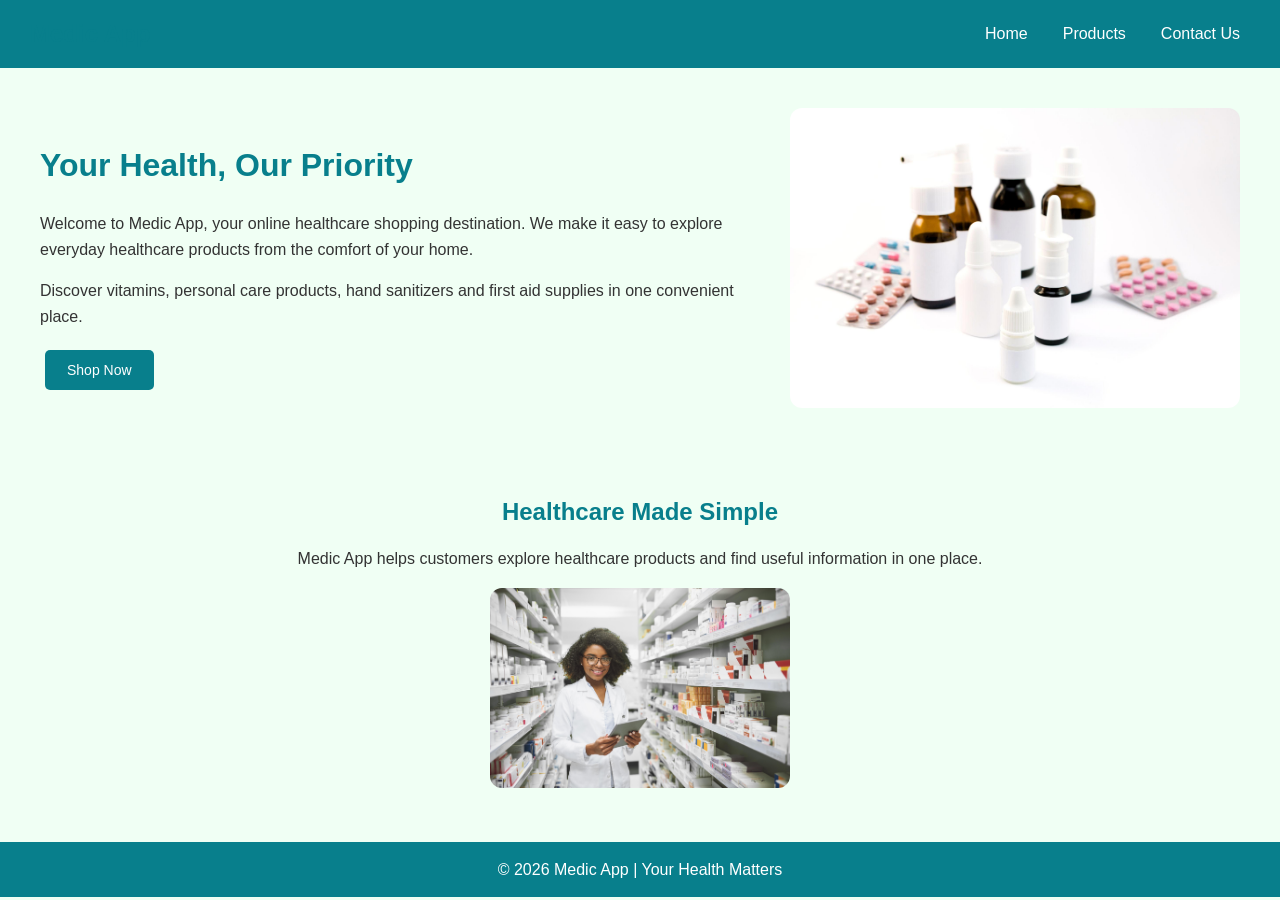
<file: index.html>
<!DOCTYPE html>
<html>
<head>
    <title>Medic App - Home</title>
    <link rel="stylesheet" href="style.css">
</head>

<body>
    <!-- Name: Tareq Hasan | ID: 2411587 -->

    <header>
        <h2>Medic App</h2>

        <nav>
            <a href="index.html">Home</a>
            <a href="products.html">Products</a>
            <a href="contact.html">Contact Us</a>
        </nav>
    </header>

    <section class="home">
        <div>
            <h1>Your Health, Our Priority</h1>

            <p>Welcome to Medic App, your online healthcare shopping destination. We make it easy to explore everyday healthcare products from the comfort of your home.</p>

            <p>Discover vitamins, personal care products, hand sanitizers and first aid supplies in one convenient place.</p>

            <button onclick="shopNow()">Shop Now</button>
        </div>

        <img src="images/medicine.jpg" alt="Healthcare products">
    </section>

    <section class="about">
        <h2>Healthcare Made Simple</h2>
        <p>Medic App helps customers explore healthcare products and find useful information in one place.</p>

        <img src="images/healthcare.jpg" alt="Healthcare and wellness">
    </section>

    <footer>
        <p>© 2026 Medic App | Your Health Matters</p>
    </footer>

    <script src="script.js"></script>
</body>
</html>
</file>
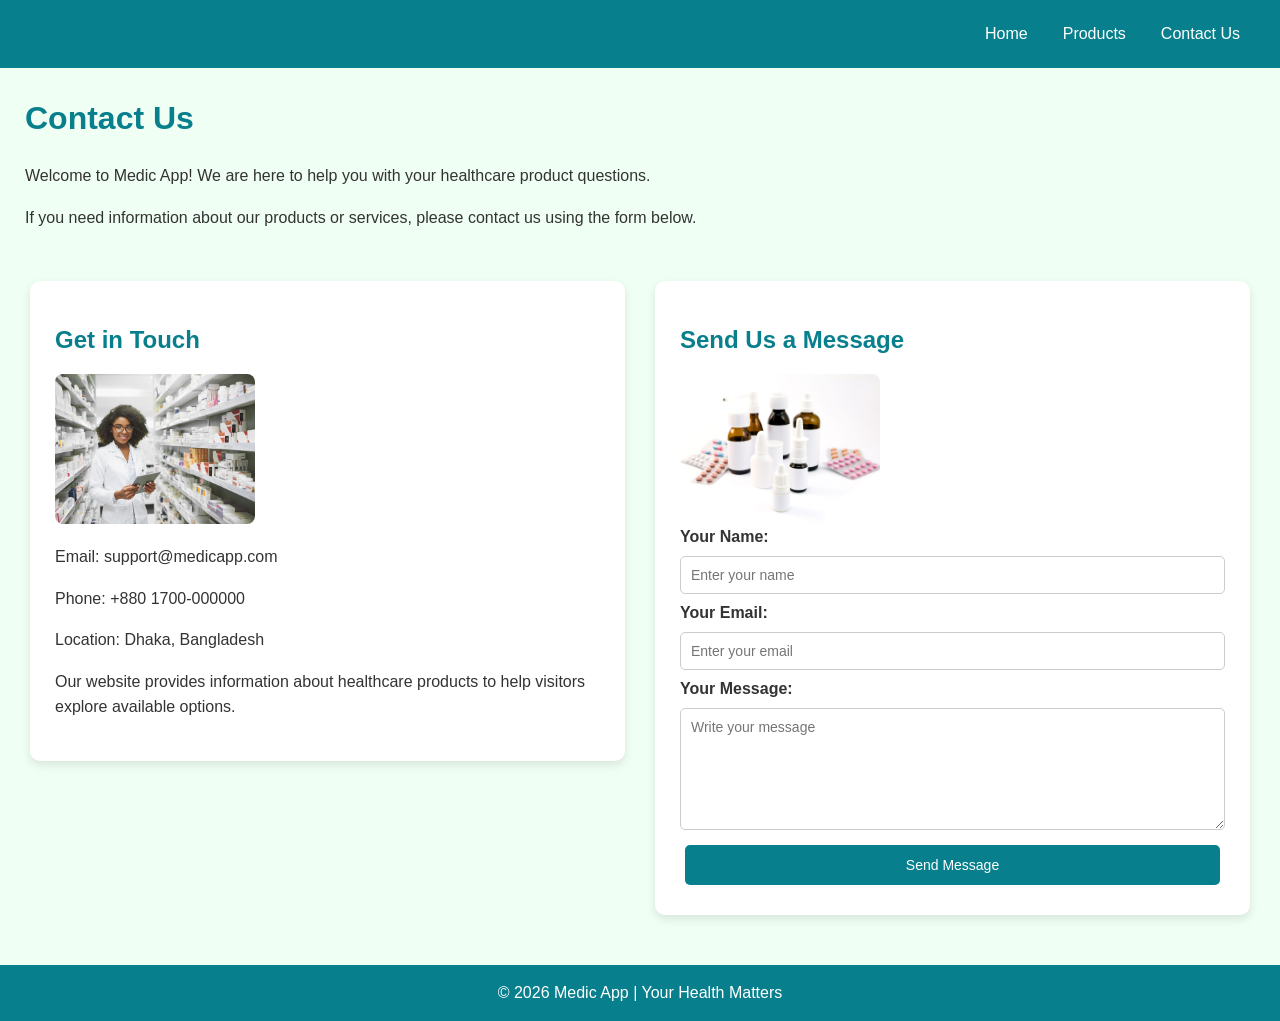
<file: contact.html>
<!DOCTYPE html>
<html lang="en">
<head>
    <meta charset="UTF-8">
    <meta name="viewport" content="width=device-width, initial-scale=1.0">
    <title>Medic App - Contact Us</title>
    <link rel="stylesheet" href="style.css">
</head>
<body>
    <!-- Name: Tareq Hasan | ID: 2411587 -->

    <header>
        <h2>Medic App</h2>

        <nav>
            <a href="index.html">Home</a>
            <a href="products.html">Products</a>
            <a href="contact.html">Contact Us</a>
        </nav>
    </header>

    <section class="page-heading">
        <h1>Contact Us</h1>

        <p>
            Welcome to Medic App! We are here to help you with
            your healthcare product questions.
        </p>

        <p>
            If you need information about our products or services,
            please contact us using the form below.
        </p>
    </section>

    <section class="contact-container">

        <div class="contact-info">
            <h2>Get in Touch</h2>

            <img src="images/healthcare.jpg" alt="Healthcare professional">

            <p>Email: support@medicapp.com</p>
            <p>Phone: +880 1700-000000</p>
            <p>Location: Dhaka, Bangladesh</p>

            <p>
                Our website provides information about healthcare products
                to help visitors explore available options.
            </p>
        </div>

        <div class="contact-form">
            <h2>Send Us a Message</h2>

            <img src="images/medicine.jpg" alt="Healthcare products">

            <form onsubmit="sendMessage(event)">

                <label for="name">Your Name:</label>
                <input
                    type="text"
                    id="name"
                    placeholder="Enter your name"
                    required
                >

                <label for="email">Your Email:</label>
                <input
                    type="email"
                    id="email"
                    placeholder="Enter your email"
                    required
                >

                <label for="message">Your Message:</label>
                <textarea
                    id="message"
                    placeholder="Write your message"
                    required
                ></textarea>

                <button type="submit">Send Message</button>

            </form>
        </div>

    </section>

    <footer>
        <p>© 2026 Medic App | Your Health Matters</p>
    </footer>

    <script src="script.js"></script>
</body>
</html>
</file>
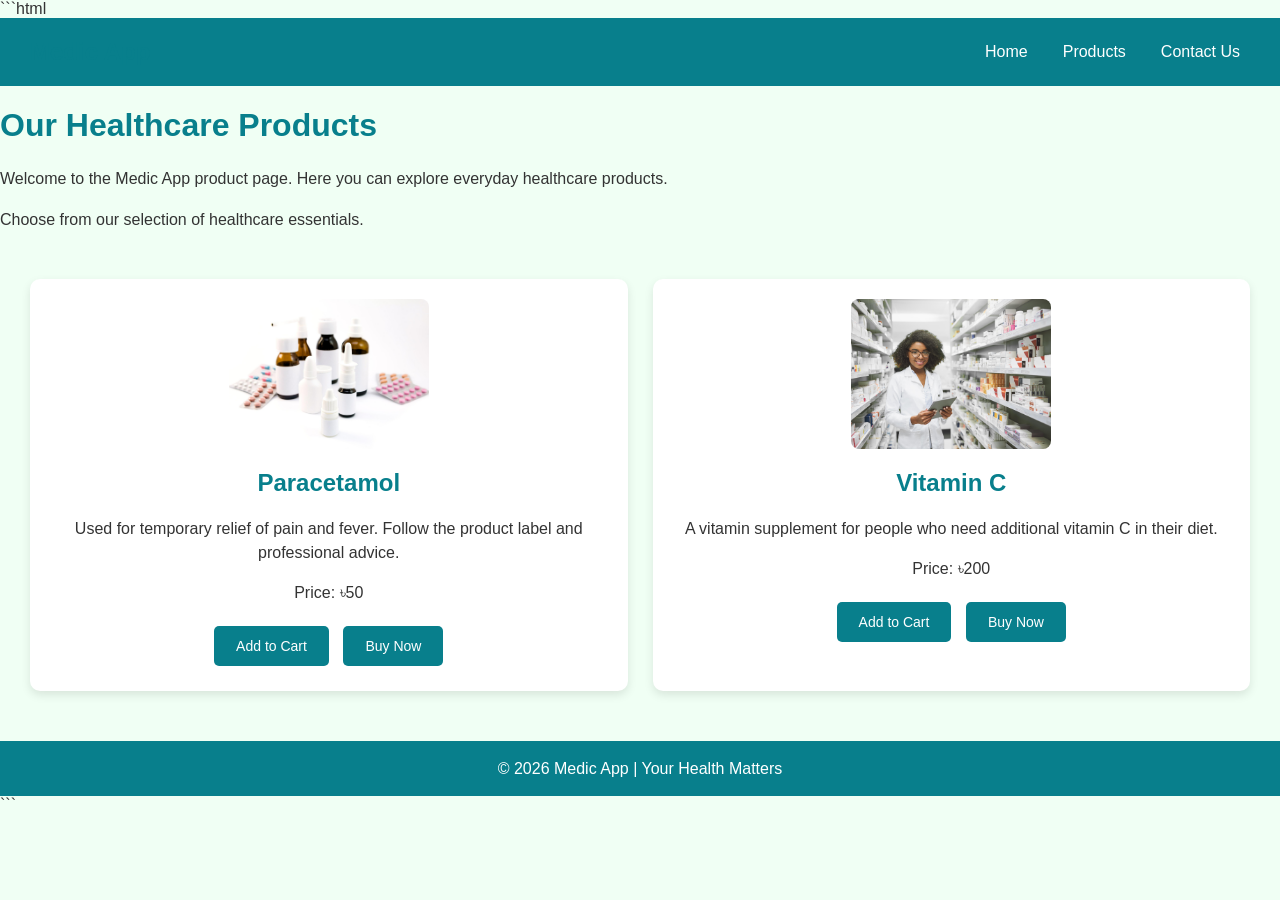
<file: products.html>
```html
<!DOCTYPE html>
<html>
<head>
    <title>Medic App - Products</title>
    <link rel="stylesheet" href="style.css">
</head>
<body>
    <!-- Name: Tareq Hasan | ID: 2411587 -->

    <header>
        <h2>Medic App</h2>

        <nav>
            <a href="index.html">Home</a>
            <a href="products.html">Products</a>
            <a href="contact.html">Contact Us</a>
        </nav>
    </header>

    <h1>Our Healthcare Products</h1>

    <p>Welcome to the Medic App product page. Here you can explore everyday healthcare products.</p>

    <p>Choose from our selection of healthcare essentials.</p>

    <section class="products">

        <div class="product-card">
            <img src="images/medicine.jpg" alt="Paracetamol medicine">
            <h2>Paracetamol</h2>
            <p>Used for temporary relief of pain and fever. Follow the product label and professional advice.</p>
            <p>Price: ৳50</p>
            <button onclick="addToCart('Paracetamol')">Add to Cart</button>
            <button onclick="buyNow('Paracetamol')">Buy Now</button>
        </div>

        <div class="product-card">
            <img src="images/healthcare.jpg" alt="Vitamin C healthcare product">
            <h2>Vitamin C</h2>
            <p>A vitamin supplement for people who need additional vitamin C in their diet.</p>
            <p>Price: ৳200</p>
            <button onclick="addToCart('Vitamin C')">Add to Cart</button>
            <button onclick="buyNow('Vitamin C')">Buy Now</button>
        </div>

    </section>

    <footer>
        <p>© 2026 Medic App | Your Health Matters</p>
    </footer>

    <script src="script.js"></script>
</body>
</html>
```
</file>
<file: style.css>
/* General page design */

body {
    font-family: Arial, sans-serif;
    background-color: #f0fff4;
    margin: 0;
    color: #333;
}

/* Header */

header {
    background-color: #087f8c;
    color: white;
    padding: 15px 30px;
    display: flex;
    justify-content: space-between;
    align-items: center;
}

header h2 {
    margin: 0;
}

/* Navigation bar */

nav {
    display: flex;
    gap: 15px;
}

nav a {
    color: white;
    text-decoration: none;
    padding: 10px;
    border-radius: 5px;
}

nav a:hover {
    background-color: #b7efc5;
    color: #087f8c;
}

/* Headings and paragraphs */

h1 {
    color: #087f8c;
    font-size: 32px;
}

h2 {
    color: #087f8c;
}

p {
    line-height: 1.6;
}

/* Home page - Flexbox */

.home {
    display: flex;
    align-items: center;
    justify-content: space-around;
    gap: 40px;
    padding: 40px;
}

.home-content {
    flex: 1;
}

.home-content h1 {
    font-size: 38px;
}

.home-content p {
    font-size: 16px;
}

.home img {
    width: 40%;
    max-width: 450px;
    border-radius: 12px;
}

/* About section */

.about {
    text-align: center;
    padding: 30px;
}

.about img {
    width: 300px;
    max-width: 90%;
    height: 200px;
    object-fit: cover;
    border-radius: 12px;
}

/* Page headings */

.page-heading {
    padding: 5px 25px;
}

/* Products page - CSS Grid */

.products {
    display: grid;
    grid-template-columns: repeat(2, minmax(0, 1fr));
    gap: 25px;
    padding: 30px;
}

.product-card {
    background-color: white;
    padding: 20px;
    text-align: center;
    border-radius: 10px;
    box-shadow: 0 4px 10px rgba(0, 0, 0, 0.1);
}

.product-card img {
    width: 200px;
    max-width: 100%;
    height: 150px;
    object-fit: cover;
    border-radius: 8px;
}

.product-card h2 {
    color: #087f8c;
}

.product-card p {
    line-height: 1.5;
}

.price {
    font-weight: bold;
}

/* Buttons */

button {
    background-color: #087f8c;
    color: white;
    padding: 12px 22px;
    border: none;
    border-radius: 5px;
    cursor: pointer;
    margin: 5px;
    font-size: 14px;
}

button:hover {
    background-color: #05616b;
}

/* Contact page - Flexbox */

.contact-container {
    display: flex;
    justify-content: space-around;
    align-items: flex-start;
    gap: 30px;
    padding: 30px;
}

.contact-info,
.contact-form {
    flex: 1;
    min-width: 0;
    background-color: white;
    padding: 25px;
    border-radius: 10px;
    box-shadow: 0 4px 10px rgba(0, 0, 0, 0.1);
}

.contact-container img {
    width: 200px;
    max-width: 100%;
    height: 150px;
    object-fit: cover;
    border-radius: 8px;
}

/* Contact form */

.contact-form form {
    display: flex;
    flex-direction: column;
    gap: 10px;
}

.contact-form label {
    font-weight: bold;
}

.contact-form input,
.contact-form textarea {
    padding: 10px;
    border: 1px solid #ccc;
    border-radius: 5px;
    font-family: Arial, sans-serif;
    font-size: 14px;
}

.contact-form textarea {
    min-height: 100px;
    resize: vertical;
}

/* Footer */

footer {
    background-color: #087f8c;
    color: white;
    text-align: center;
    padding: 10px;
    margin-top: 20px;
}

footer p {
    margin: 5px;
}

/* Responsive design for mobile screens */

@media (max-width: 600px) {

    header {
        flex-direction: column;
        gap: 15px;
        padding: 15px;
    }

    nav {
        flex-wrap: wrap;
        justify-content: center;
    }

    .home {
        flex-direction: column;
        padding: 20px;
    }

    .home img {
        width: 90%;
    }

    .products {
        grid-template-columns: 1fr;
        padding: 15px;
    }

    .contact-container {
        flex-direction: column;
        padding: 15px;
    }

    .contact-info,
    .contact-form {
        box-sizing: border-box;
        width: 100%;
    }
}
</file>
